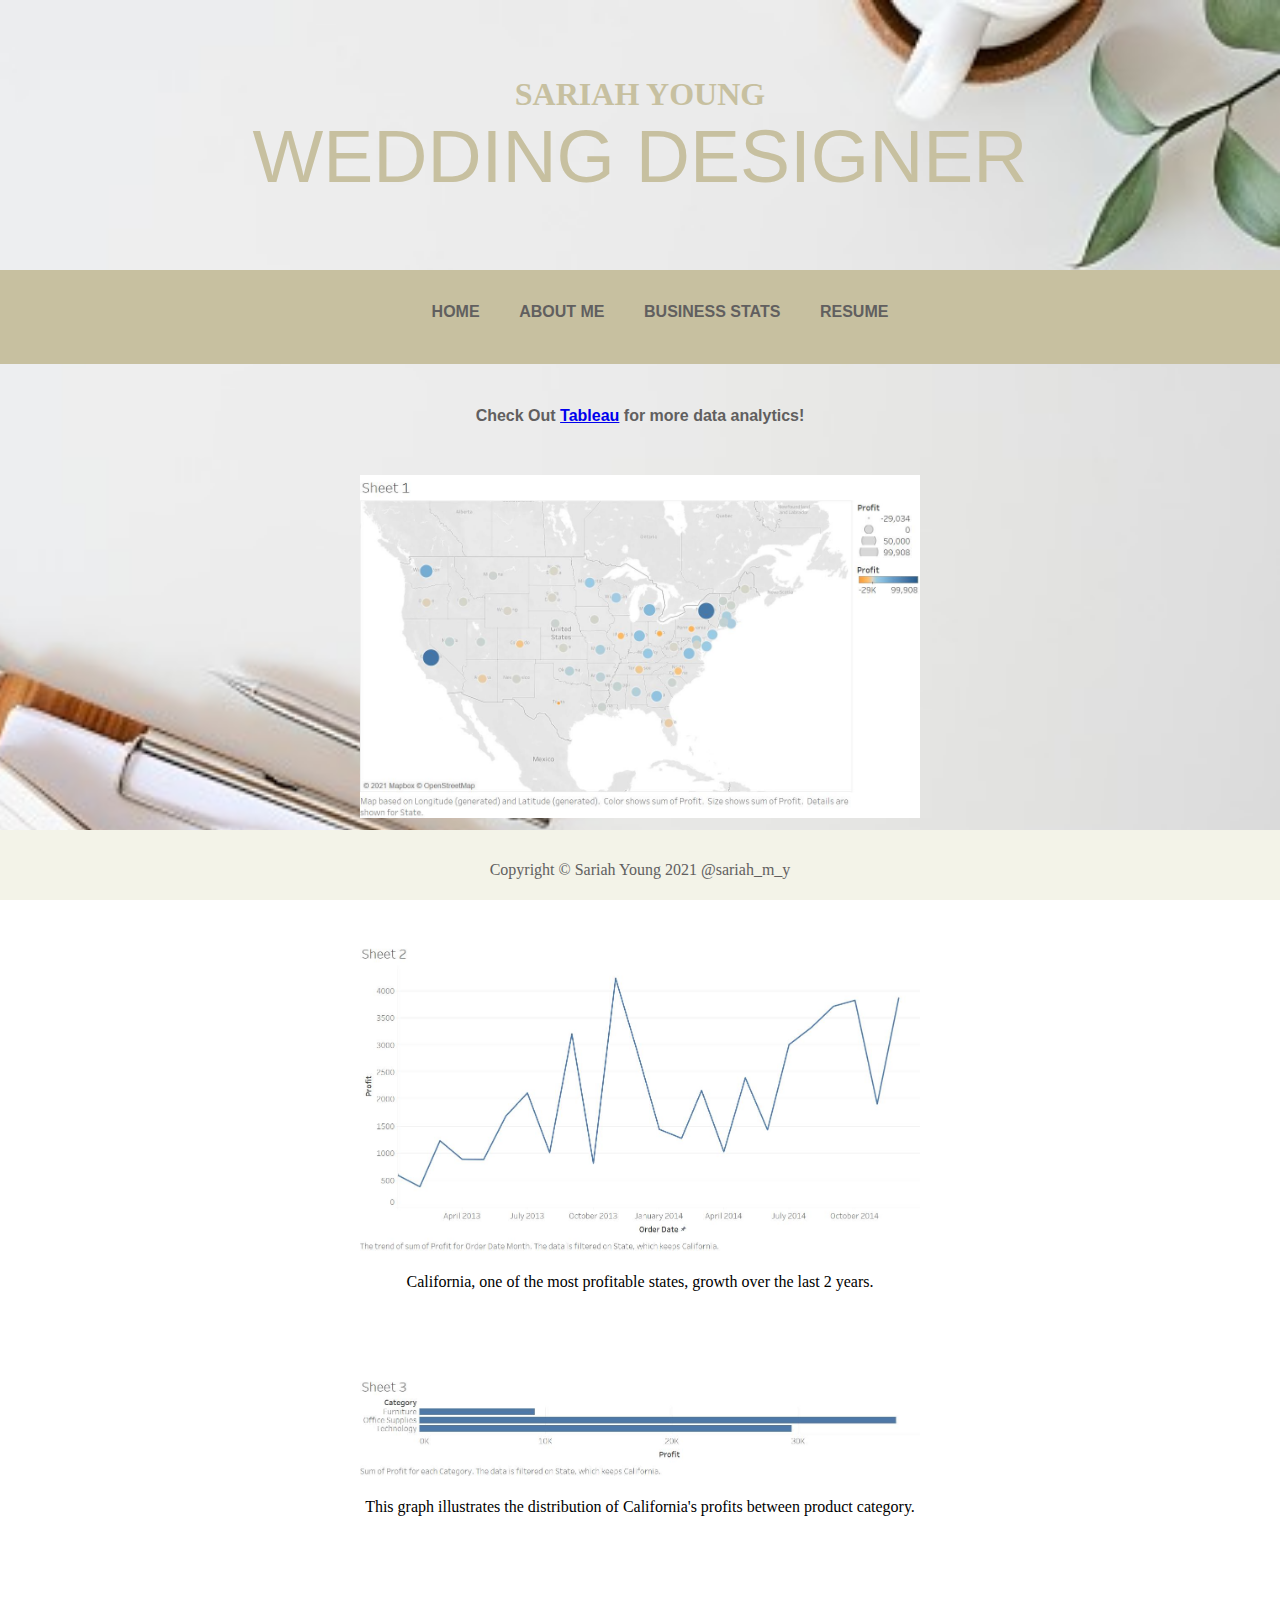
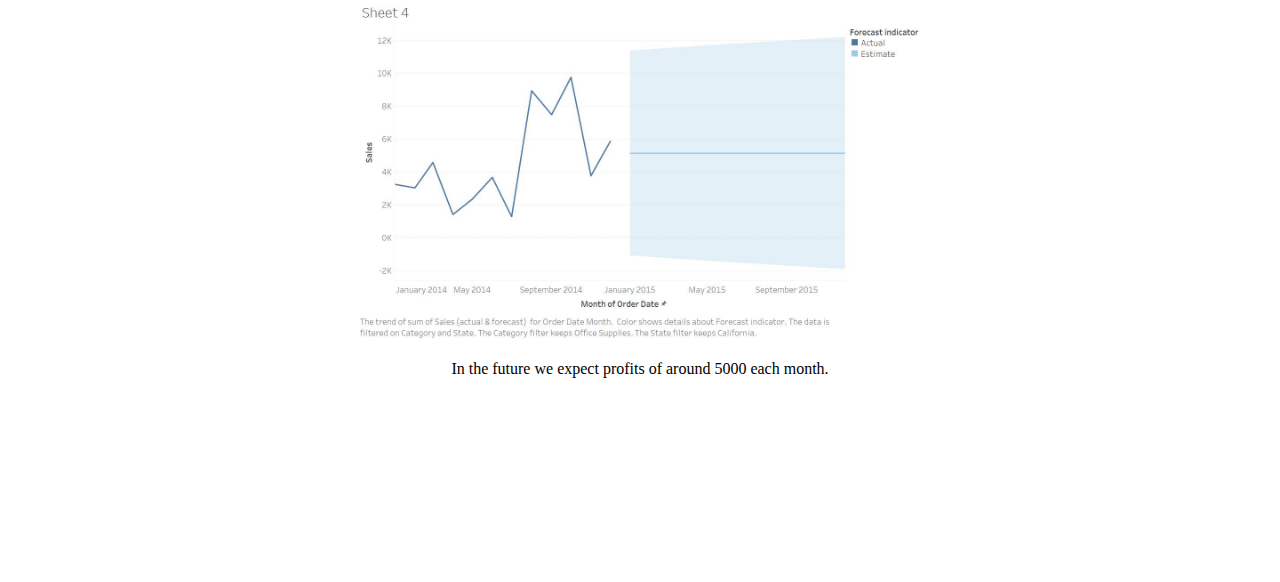
<file: html/tableau.html>
<!--Sariah Young 12/16-->
<!DOCTYPE html>
<html>
    <head>
        <title>Sariah Young - Tableau</title>
        <link rel="icon" type="image/x-icon" href="../startbootstrap-business-casual-gh-pages/startbootstrap-business-casual-gh-pages/assets/rose.png" />
        <link href="../styles/bootstyles.css" rel="stylesheet" />
    </head>
    <body>
        <h1 class="htext center top cap">
            <span class="namefont">Sariah Young</span><br>
            <span class="cap wedfont">Wedding Designer</span>
        </h1>
        <!--Navigation Section-->
        <nav class="navbar" id="mainNav">
            <div class="navigation">
                    <ul class="center">
                        <a class="cap linktext noul" href="../index.html">Home &nbsp &nbsp &nbsp &nbsp</a>
                        <a class="cap linktext noul" href="about.html">About Me &nbsp &nbsp &nbsp &nbsp</a>
                        <a class="cap linktext noul" href="tableau.html">Business Stats &nbsp &nbsp &nbsp &nbsp</a>
                        <a class="cap linktext noul" href="myresume.html">Resume</a>
                    </ul>
                </div>
            </div>
        </nav>
        <!--Tableau Section-->
        <div class="mainbody">
            <p>&nbsp</p>
            <p>&nbsp</p>
            <p>&nbsp</p>
            <p>&nbsp</p>
            <p>&nbsp</p>
            <center class="linkpad linktext">Check Out <a href="https://www.tableau.com/" target="blank">Tableau</a> for more data analytics!</center>
            <p>&nbsp</p>
            <center>
                <img width="560" src="../images/Sheet 1.jpg" alt="tableauchart1">
            </center><br>
            <center>
                This graph portrays profits across the U.S.
            </center>
            <p>&nbsp</p>
            <p>&nbsp</p>
            <center>
                <img width="560" src="../images/Sheet 2.jpg" alt="tableauchart2">
            </center><br>
            <center>
                California, one of the most profitable states, growth over the last 2 years.
            </center>
            <p>&nbsp</p>
            <p>&nbsp</p>
            <center>
                <img width="560" src="../images/Sheet 3.jpg" alt="tableauchart3">
            </center><br>
            <center>
                This graph illustrates the distribution of California's profits between product category.
            </center>
            <p>&nbsp</p>
            <p>&nbsp</p>
            <center>
                <img width="560" src="../images/Sheet 4.jpg" alt="tableauchart4">
            </center><br>
            <center>
                In the future we expect profits of around 5000 each month.
            </center><br>
            <p>&nbsp</p>
            <p>&nbsp</p>
            <p>&nbsp</p>
            <p>&nbsp</p>
            <p>&nbsp</p>
        </div>
        <!--Footer-->
        <footer>
            <div class="footer"><p class="center foottext">Copyright &copy; Sariah Young 2021  @sariah_m_y</p></div>
        </footer>
    </body>
</html>
</file>
<file: styles/bootstyles.css>
.center{
    text-align: center;}

.top{
    padding-top: 55px}

.htext {
    color: rgb(199, 192, 160);}

.cap{
    text-transform: uppercase;}

.wedfont{
    font-family: Verdana, Geneva, Tahoma, sans-serif;
    font-weight: 100; 
    font-size: 75px;
    padding-bottom: 40px;}

.navbar{
    top: 270px;
    position: absolute;
    right: 0px;
    left: 0px;}

.navigation{
    top: 300px;
    padding-bottom: 17px;
    padding-top: 17px;
    height: 60px;
    background-color: rgb(199, 192, 160);}

.linktext{
    color: rgb(97, 95, 95);
    font-family: sans-serif;
    font-weight: bolder;
    text-align: center;}

.noul{
    text-decoration: none;}

.indent{
    text-indent: 60px;}

.absolute{
    position: absolute;}

.linkpad{
    top: 800px;}

.mainbody{
    position: absolute;
    left: 0px;
    right: 0px;
    top: 2000;}

.small{
    font-size: 0.875em}

.footer{
    bottom: 0px;
    right: 0px;
    left: 0px;
    height: 70px;
    background-color: rgb(243, 243, 232);
    position: fixed;}

.foottext{
    color:rgb(97, 95, 95);
    padding-top: 15px;}


/* copied from my custom styles*/
.htext {
    color: rgb(199, 192, 160);}

.namefont {
    font-family:garamond;}

#mainNav {
    background-color: rgb(199, 192, 160);}

.sectionbg {
    background-color: rgb(243, 243, 232);}

body {
    background-image:url("../images/bg.jpg");
    background-attachment: fixed;
    background-position: right top;
    
    background-size: cover;}
</file>
